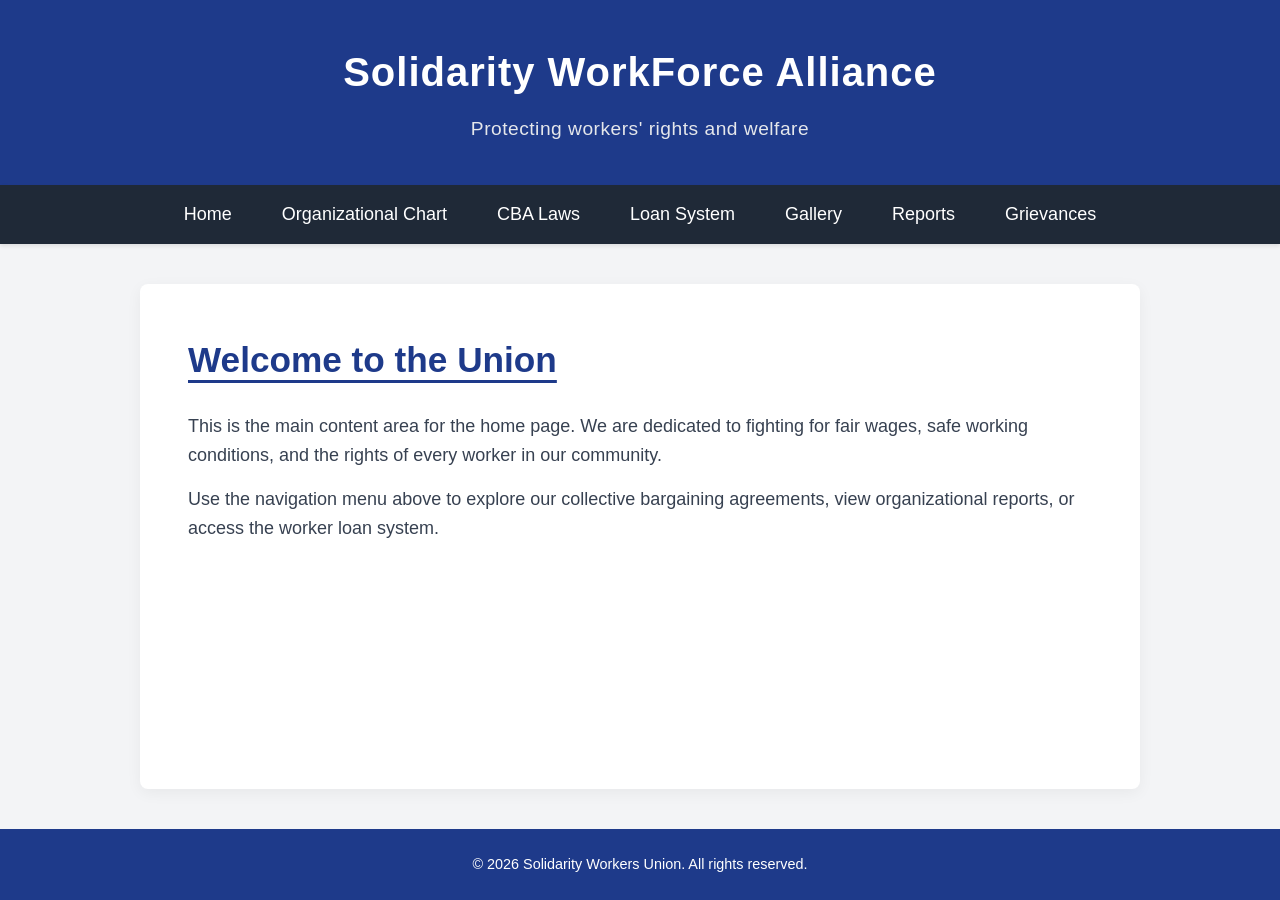
<file: LaborUnionWebsite/index.html>
<!DOCTYPE html>
<html lang="en">
<head>
    <meta charset="UTF-8">
    <meta name="viewport" content="width=device-width, initial-scale=1.0">
    <title>Solidarity Workers Union - Home</title>
    <link rel="stylesheet" href="css/style.css">
</head>
<body>

    <header>
        <h1>Solidarity WorkForce Alliance</h1>
        <p class="subtitle">Protecting workers' rights and welfare</p>
    </header>

    <nav>
        <a href="index.html">Home</a>
        <a href="org-chart.html">Organizational Chart</a>
        <a href="cba-laws.html">CBA Laws</a>
        <a href="loan.html">Loan System</a>
        <a href="gallery.html">Gallery</a>
        <a href="reports.html">Reports</a>
        <a href="grievances.html">Grievances</a>
    </nav>

    <section>
        <h2 style="color: #1e3a8a; text-decoration: underline; text-underline-offset: 8px; margin-bottom: 1.5rem; font-size: 2.2rem;">Welcome to the Union</h2>
        
        <p>This is the main content area for the home page. We are dedicated to fighting for fair wages, safe working conditions, and the rights of every worker in our community.</p>
        <p>Use the navigation menu above to explore our collective bargaining agreements, view organizational reports, or access the worker loan system.</p>
    </section>

    <footer>
        <p>&copy; 2026 Solidarity Workers Union. All rights reserved.</p>
    </footer>

</body>
</html>
</file>
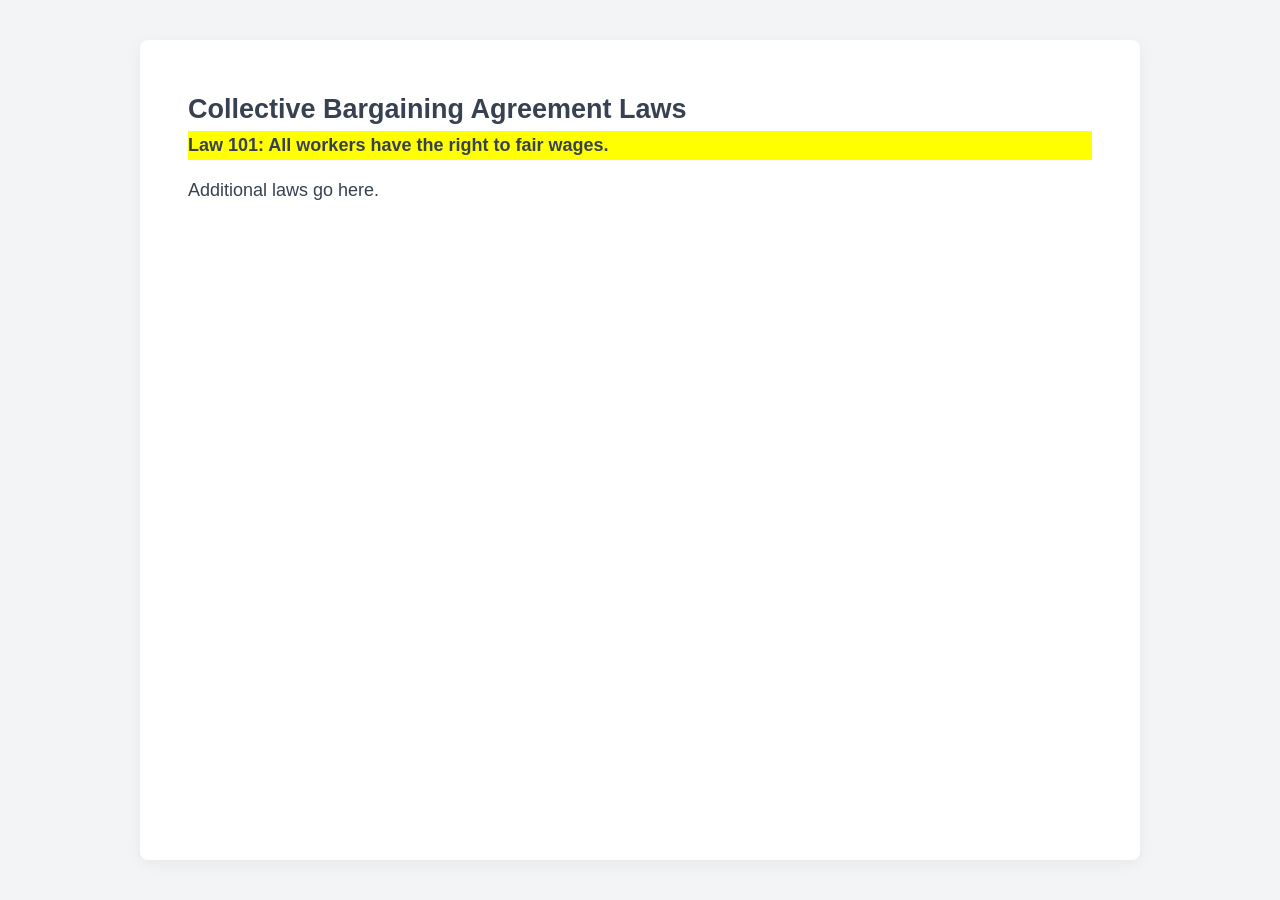
<file: LaborUnionWebsite/cba-laws.html>
<!DOCTYPE html>
<html lang="en">
<head>
    <meta charset="UTF-8">
    <title>CBA Laws</title>
    <link rel="stylesheet" href="css/style.css">
    <style>
        .law-highlight {
            background-color: yellow;
            font-weight: bold;
        }
    </style>
</head>
<body>
    <section>
        <h2>Collective Bargaining Agreement Laws</h2>
        <p class="law-highlight">Law 101: All workers have the right to fair wages.</p>
        <p>Additional laws go here.</p>
    </section>

    </body>
</html>
</file>
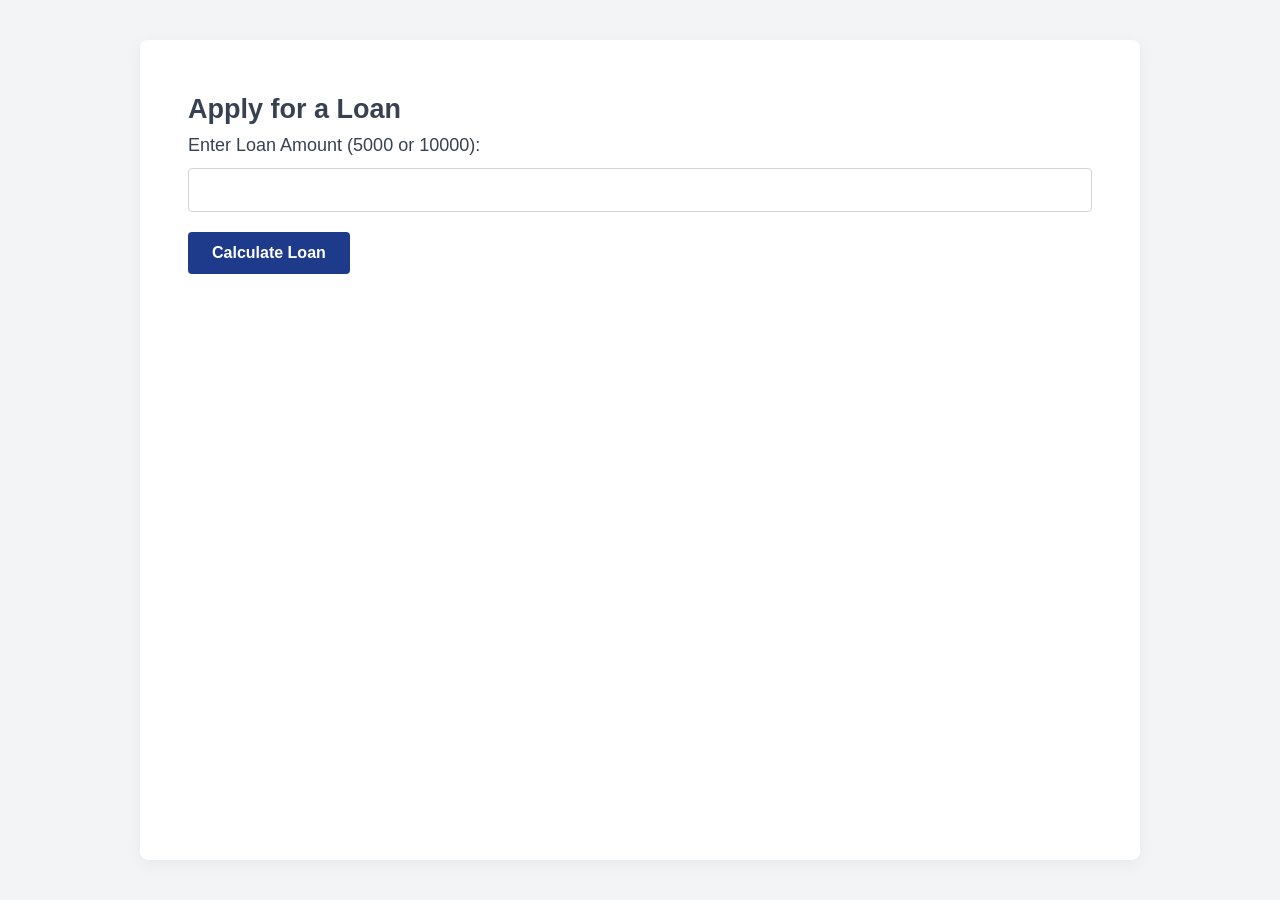
<file: LaborUnionWebsite/loan.html>
<!DOCTYPE html>
<html lang="en">
<head>
    <meta charset="UTF-8">
    <title>Loan System</title>
    <link rel="stylesheet" href="css/style.css">
</head>
<body>
    <section>
        <h2>Apply for a Loan</h2>
        <label for="loanAmount">Enter Loan Amount (5000 or 10000):</label>
        <input type="number" id="loanAmount">
        <button onclick="calculateLoan()">Calculate Loan</button>
        
        <br><br>
        <div id="result" style="font-weight: bold; color: green;"></div>
    </section>

    <script>
        function calculateLoan() {
            let amount = document.getElementById("loanAmount").value;
            let interest = 0;

            if (amount == 5000) { 
                interest = 250; 
            }
            else if (amount == 10000) { 
                interest = 500; 
            }

            let total = parseInt(amount) + interest;
            let installment = total / 10;

            document.getElementById("result").innerHTML = 
            "Total Loan: " + total + "<br>Installment: " + installment;
        }
    </script>
</body>
</html>
</file>
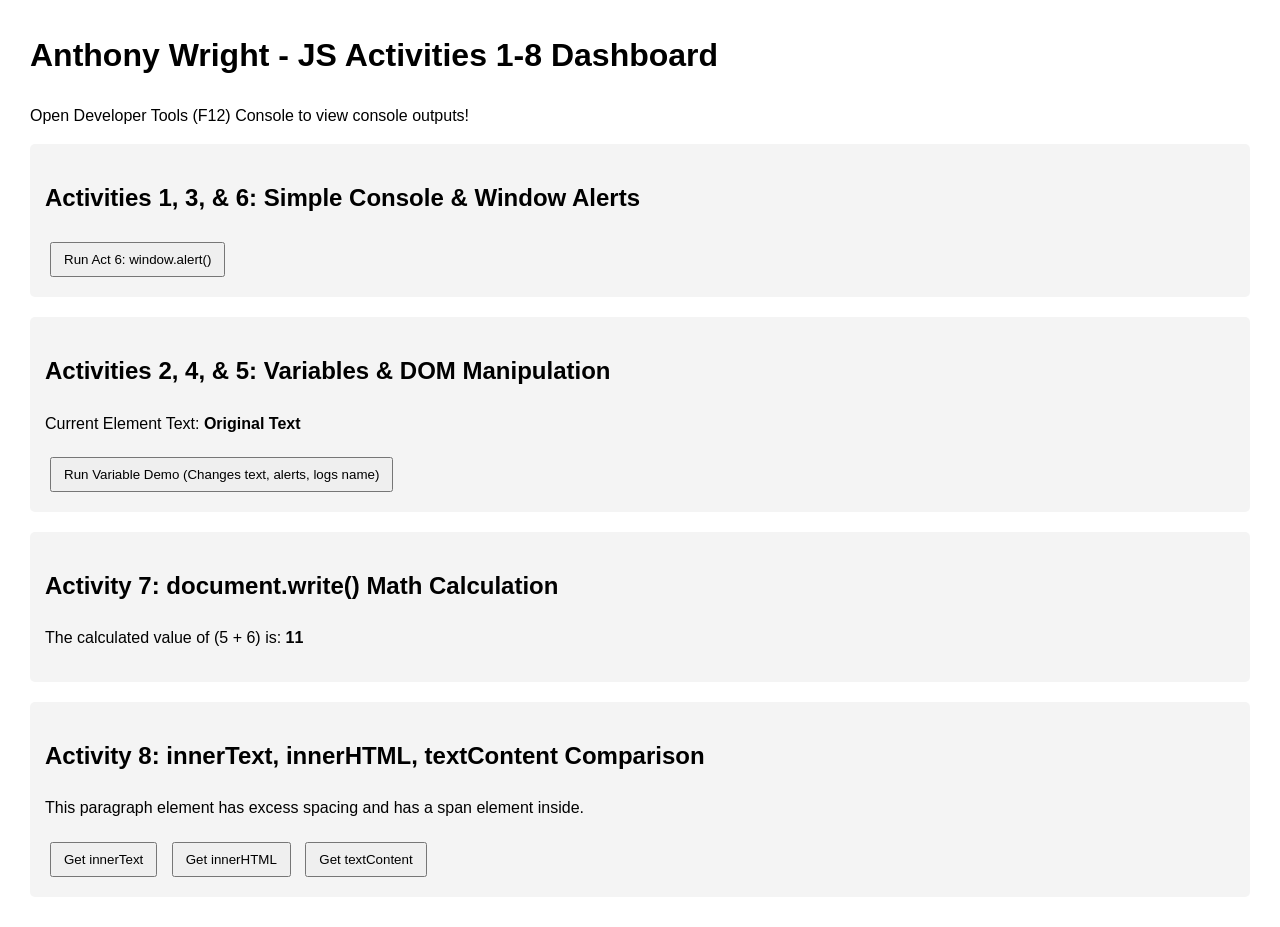
<file: WRIGHT/js1.html>
<!DOCTYPE html>
<html>
<head>
    <title>Anthony Wright - JavaScript Portfolio</title>
<script type="text/javascript" src="script.js"></script>    <style>
        body { font-family: Arial, sans-serif; margin: 30px; line-height: 1.6; }
        section { background: #f4f4f4; padding: 15px; margin-bottom: 20px; border-radius: 5px; }
        button { margin: 5px; padding: 8px 12px; cursor: pointer; }
    </style>
</head>
<body>

    <h1>Anthony Wright - JS Activities 1-8 Dashboard</h1>
    <p>Open Developer Tools (F12) Console to view console outputs!</p>

    <section>
        <h2>Activities 1, 3, & 6: Simple Console & Window Alerts</h2>
        <button onclick="window.alert('Hello World')">Run Act 6: window.alert()</button>
    </section>

    <section>
        <h2>Activities 2, 4, & 5: Variables & DOM Manipulation</h2>
        <p>Current Element Text: <strong id="text">Original Text</strong></p>
        <button onclick="runVariablesActivity()">Run Variable Demo (Changes text, alerts, logs name)</button>
    </section>

    <section>
        <h2>Activity 7: document.write() Math Calculation</h2>
        <p>The calculated value of (5 + 6) is: <strong><script>document.write(5 + 6);</script></strong></p>
    </section>

    <section>
        <h2>Activity 8: innerText, innerHTML, textContent Comparison</h2>
        <p id="example"> This paragraph element has excess spacing and has <span>a span element</span> inside.</p>
        <button onclick="getInnerText()">Get innerText</button>
        <button onclick="getInnerHTML()">Get innerHTML</button>
        <button onclick="getTextContent()">Get textContent</button>
    </section>

    <script>
        // Act 1 executes quietly in the background on load
        console.log("Hello World (Act 1 Loaded Automatically)");
    </script>
</body>
</html>
</file>
<file: LaborUnionWebsite/css/style.css>
/* css/style.css */

/* --- 1. CSS VARIABLES --- */
:root {
    --primary-blue: #1e3a8a;       /* Deep Navy for Header and Footer */
    --secondary-blue: #3b82f6;     /* Brighter Blue for hover effects */
    --nav-bg: #1f2937;             /* Dark Slate for Navigation */
    --bg-color: #f3f4f6;           /* Soft Gray background for the body */
    --text-main: #374151;          /* Dark Gray for readable text */
    --card-bg: #ffffff;            /* White for the main content box */
}

/* --- 2. GLOBAL RESET & TYPOGRAPHY --- */
* {
    box-sizing: border-box; 
    margin: 0;
    padding: 0;
}

body {
    font-family: 'Segoe UI', Roboto, Helvetica, Arial, sans-serif;
    background-color: var(--bg-color);
    color: var(--text-main);
    font-size: 18px; 
    line-height: 1.6;
    
    /* Flexbox pushes footer to the bottom */
    display: flex;
    flex-direction: column;
    min-height: 100vh;
}

/* --- 3. HEADER --- */
header {
    background-color: var(--primary-blue);
    color: white;
    padding: 2.5rem 20px;
    text-align: center;
    box-shadow: 0 4px 6px rgba(0,0,0,0.1);
}

header h1 {
    font-size: 2.5rem;
    letter-spacing: 1px;
}

/* Styles the new subtitle in the header */
header .subtitle {
    font-size: 1.2rem;
    margin-top: 10px;
    font-weight: 300; 
    color: #e5e7eb; 
    letter-spacing: 0.5px;
}

/* --- 4. NAVIGATION --- */
nav {
    background-color: var(--nav-bg);
    display: flex;
    justify-content: center; 
    flex-wrap: wrap; 
    position: sticky;
    top: 0;
    z-index: 100;
    box-shadow: 0 2px 4px rgba(0,0,0,0.1);
}

nav a {
    color: white;
    text-decoration: none;
    padding: 15px 25px;
    font-weight: 500;
    transition: background-color 0.3s ease, color 0.3s ease; 
}

nav a:hover {
    background-color: var(--secondary-blue);
    color: white;
}

/* --- 5. MAIN CONTENT AREA --- */
section {
    background-color: var(--card-bg);
    max-width: 1000px; 
    width: 90%;
    margin: 2.5rem auto; 
    padding: 3rem;
    border-radius: 8px; 
    box-shadow: 0 4px 15px rgba(0,0,0,0.05); 
    flex: 1; 
}

section p {
    margin-bottom: 1rem;
}

/* --- 6. FOOTER --- */
footer {
    background-color: var(--primary-blue); /* Matches header exact shade */
    color: white; 
    text-align: center;
    padding: 1.5rem;
    font-size: 0.9rem;
    margin-top: auto; 
}

/* --- 7. TABLES & FORMS (For your other pages) --- */
table {
    width: 100%;
    border-collapse: collapse;
    margin-top: 1.5rem;
}

th {
    background-color: var(--primary-blue);
    color: white;
    padding: 15px;
    text-align: left;
}

td {
    padding: 15px;
    border-bottom: 1px solid #e5e7eb;
}

tr:hover {
    background-color: #f9fafb;
}

input[type="text"], input[type="number"], textarea {
    width: 100%;
    padding: 12px;
    margin: 8px 0 20px;
    border: 1px solid #d1d5db;
    border-radius: 4px;
    font-size: 16px;
}

button, input[type="submit"] {
    background-color: var(--primary-blue);
    color: white;
    padding: 12px 24px;
    border: none;
    border-radius: 4px;
    cursor: pointer;
    font-size: 16px;
    font-weight: bold;
    transition: 0.3s ease;
}

button:hover, input[type="submit"]:hover {
    background-color: var(--secondary-blue);
}
</file>
